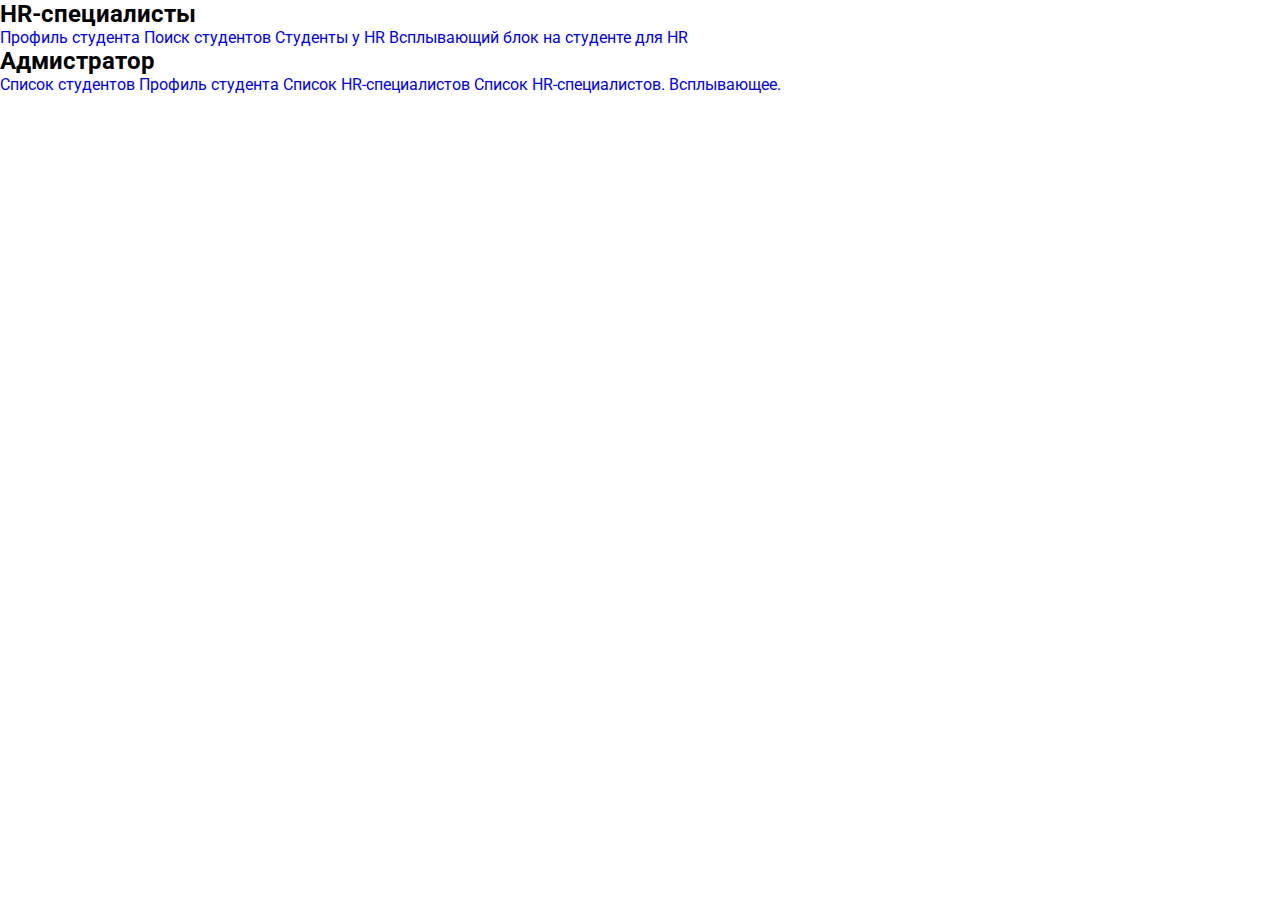
<file: hse/SuHaRi-master/index.html>
<!DOCTYPE html>
<html lang="en">
<head>
    <meta charset="UTF-8">
    <meta name="viewport" content="width=device-width, initial-scale=1.0">
    <title>Document</title>
    <link rel="stylesheet" href="./css/index.css">
</head>
<body>
<div class="index">
    <h2>HR-специалисты</h2>
    <a href="http://goiteens.club/hse/profile.php" target="_blank">Профиль студента</a>
    <a href="./pages/recruiter/students-search/index.html" target="_blank">Поиск студентов</a>
    <a href="./pages/recruiter/students-list/index.html" target="_blank">Студенты у HR</a>
    <a href="./modals/student-info-modal.html" target="_blank">Всплывающий блок на студенте для HR</a>

    <h2>Адмистратор</h2>
    <a href="./pages/admin/students-list/index.html" target="_blank">Список студентов</a>
    <a href="./pages/admin/student-profile/index.html" target="_blank">Профиль студента</a>
    <a href="./pages/admin/recruiter-list/index.html" target="_blank">Список HR-специалистов</a>
    <a href="./modals/rectuiter-info-modal.html" target="_blank">Список HR-специалистов. Всплывающее.</a>
</div>
</body>
</html>
</file>
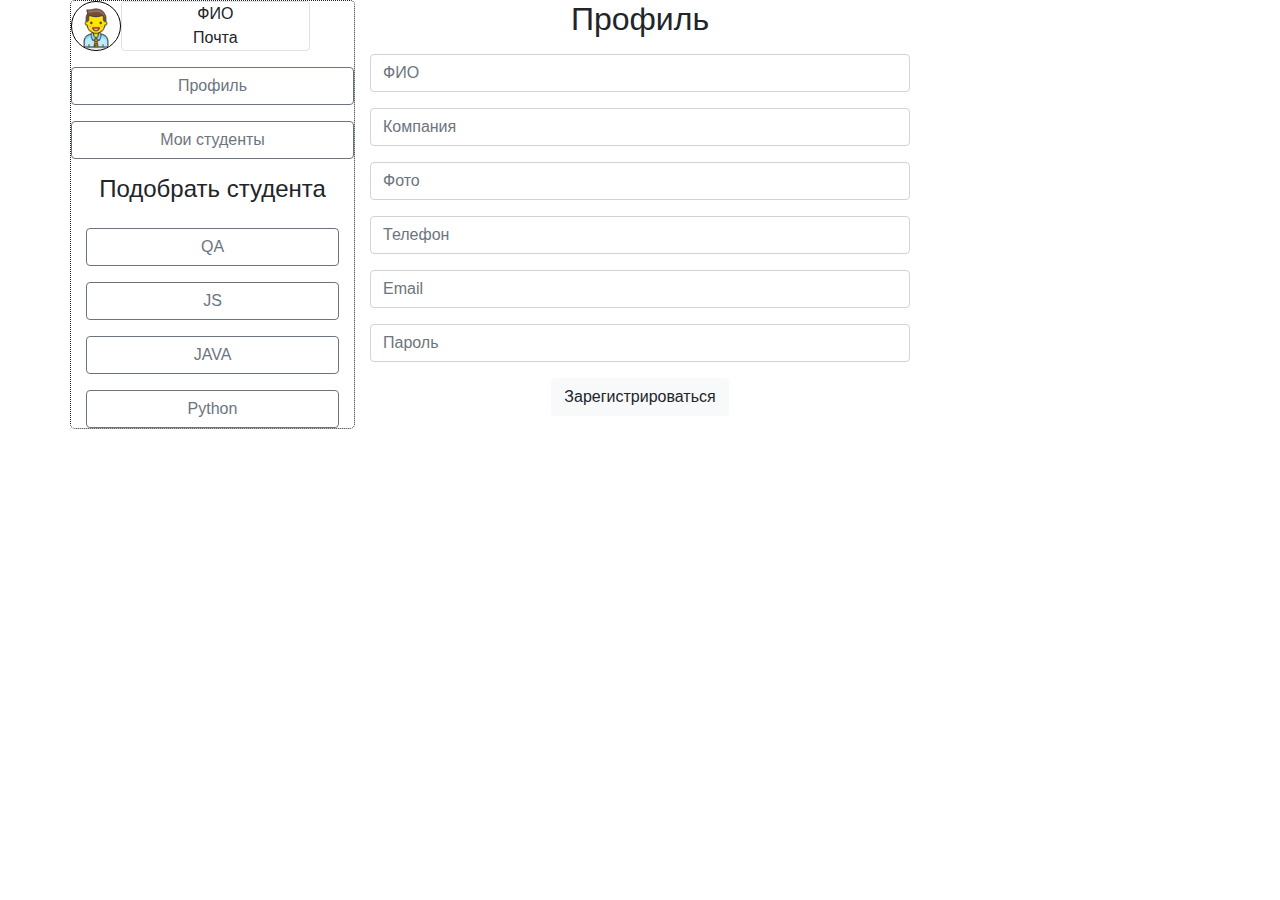
<file: hse/tmp/index.html>
<!DOCTYPE html>
<html lang="en">
<head>
    <meta charset="UTF-8">
    <meta name="viewport" content="width=device-width, initial-scale=1.0">
    <title>Document</title>
    <link rel="stylesheet" href="https://maxcdn.bootstrapcdn.com/bootstrap/4.0.0/css/bootstrap.min.css" integrity="sha384-Gn5384xqQ1aoWXA+058RXPxPg6fy4IWvTNh0E263XmFcJlSAwiGgFAW/dAiS6JXm" crossorigin="anonymous">
    <link rel="stylesheet" href="style.css">
</head>
<body>
    <div class="wrapper container">
        <div class="row">
        <aside class = "col-xl-3">
            <div class="row align-middle">
                <img src="./img/face.png" alt="" srcset="" class="face rounded-circle">
                <div class="name border rounded col-xl-8 mr-xl-3 flex-column text-center"><div>ФИО</div><div>Почта</div></div>
            </div>
            <div class="row">
            <div class="col-xl-12 btn btn-outline-secondary text-center mt-xl-3">Профиль</div>
        </div>
        <div class="row">
            <div class="col-xl-12 btn btn-outline-secondary text-center mt-xl-3">Мои студенты</div>
            </div>
            <h4 class = "text-center mt-xl-3">Подобрать студента</h4>
            <button id="btn1" class="col-xl-12 btn btn-outline-secondary text-center mt-xl-3">QA</button>
            <button id="btn2" class="col-xl-12 btn btn-outline-secondary text-center mt-xl-3">JS</button>
            <button id="btn3" class="col-xl-12 btn btn-outline-secondary text-center mt-xl-3">JAVA</button>
            <button id="btn4" class="col-xl-12 btn btn-outline-secondary text-center mt-xl-3">Python</button>
        </aside>

        <main class = "col-xl-6">
            <h2 class = "text-center">Профиль</h2>
            <input type="text" id="inpt1" placeholder="ФИО" class ="form-control input-group mt-xl-3">
            <input type="text" id="inpt2" placeholder="Компания" class ="form-control input-group mt-xl-3">
            <input type="text" id="inpt3" placeholder="Фото" class ="form-control input-group mt-xl-3">
            <input type="text" id="inpt4" placeholder="Телефон" class ="form-control input-group mt-xl-3">
            <input type="email" id="inpt5" placeholder="Email" class ="form-control input-group mt-xl-3">
            <input type="password" id="inpt6" placeholder="Пароль" class ="form-control input-group mt-xl-3">
            <div class="text-center">
                <button class = "btn btn-light mt-xl-3">Зарегистрироваться</button>
            </div>
        </main>
    </div>
    </div>



    <script src="https://code.jquery.com/jquery-3.2.1.slim.min.js" integrity="sha384-KJ3o2DKtIkvYIK3UENzmM7KCkRr/rE9/Qpg6aAZGJwFDMVNA/GpGFF93hXpG5KkN" crossorigin="anonymous"></script>
<script src="https://cdnjs.cloudflare.com/ajax/libs/popper.js/1.12.9/umd/popper.min.js" integrity="sha384-ApNbgh9B+Y1QKtv3Rn7W3mgPxhU9K/ScQsAP7hUibX39j7fakFPskvXusvfa0b4Q" crossorigin="anonymous"></script>
<script src="https://maxcdn.bootstrapcdn.com/bootstrap/4.0.0/js/bootstrap.min.js" integrity="sha384-JZR6Spejh4U02d8jOt6vLEHfe/JQGiRRSQQxSfFWpi1MquVdAyjUar5+76PVCmYl" crossorigin="anonymous"></script>
</body>
</html>
</file>
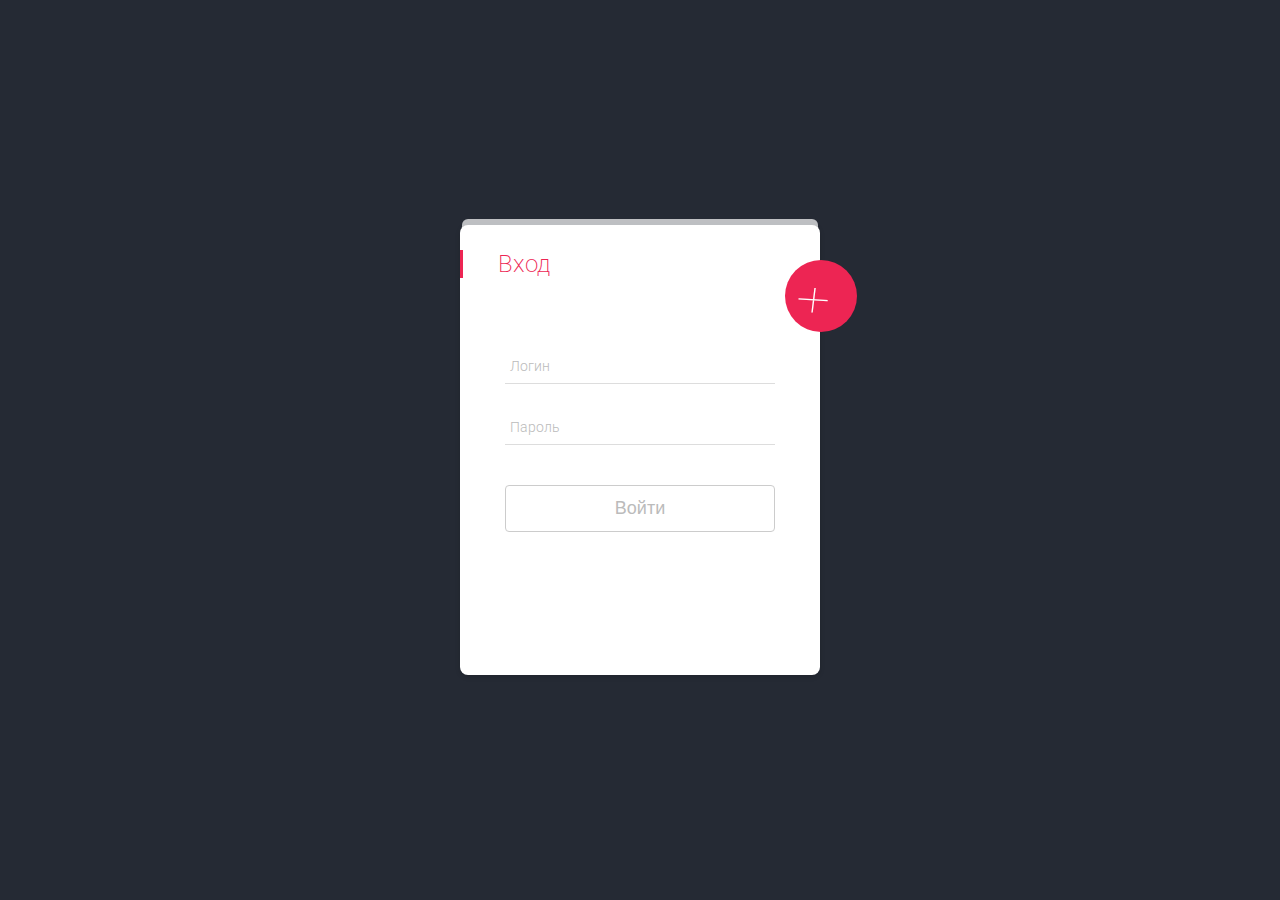
<file: hse/SuHaRi-master/pages/auth/index.html>
<!doctype html>
<html lang="en">
<head>
    <meta charset="UTF-8">
    <meta name="viewport"
          content="width=device-width, user-scalable=no, initial-scale=1.0, maximum-scale=1.0, minimum-scale=1.0">
    <meta http-equiv="X-UA-Compatible" content="ie=edge">
    <link href="https://fonts.googleapis.com/css2?family=Roboto:wght@400;700&display=swap" rel="stylesheet">
    <link rel="stylesheet" href="../../css/index.css">
    <title>Document</title>
</head>
<body class="auth-body">

<div class="panel">
    <h2>Вход</h2>
    <div class="formset">
        <div class="form-group">
            <label class="form-label">Логин</label>
            <input class="form-control" type="text"/>
        </div>
        <div class="form-group">
            <label class="form-label">Пароль</label>
            <input class="form-control" type="password"/>
        </div>
        <button class="btn">Войти</button>
    </div>
    <form class="register-form"><i class="close">×</i>
        <h2>Регистрация</h2>
        <div class="formset">
            <div class="form-group">
                <label class="form-label">Логин</label>
                <input class="form-control" type="text"/>
            </div>
            <div class="form-group">
                <label class="form-label">E-мейл</label>
                <input class="form-control" type="text"/>
            </div>
            <div class="form-group">
                <label class="form-label">Пароль</label>
                <input class="form-control" type="password"/>
            </div>
            <div class="form-group">
                <label class="form-label">Повторить пароль</label>
                <input class="form-control" type="password"/>
            </div>
            <button class="btn">Войти в систему</button>
        </div>
    </form>
</div>
<script src="https://cdnjs.cloudflare.com/ajax/libs/jquery/2.1.3/jquery.min.js"></script>
<script src="./index.js"></script>
</body>
</html>
</file>
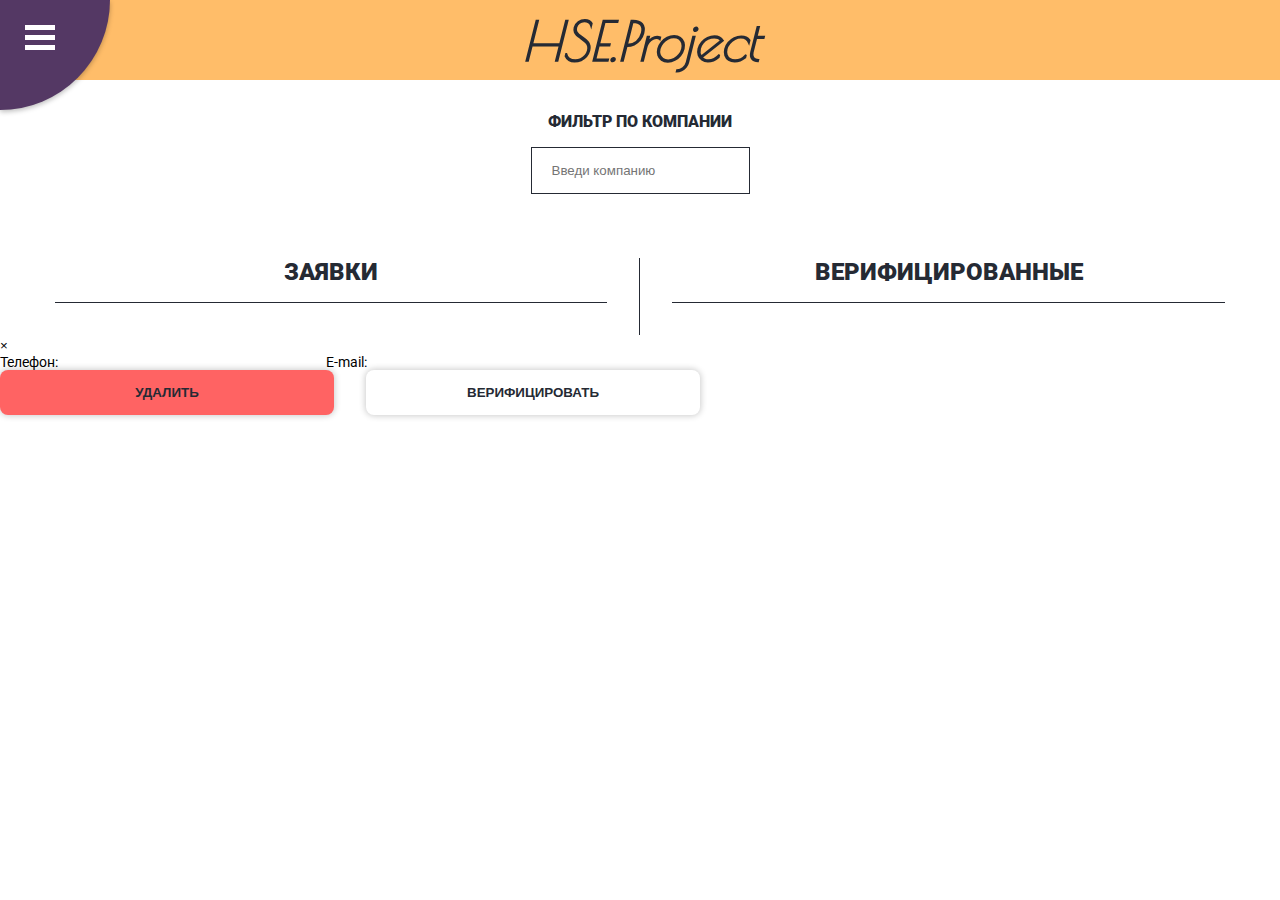
<file: hse/SuHaRi-master/pages/admin/recruiter-list/index.html>
<!DOCTYPE html>
<html lang="en">

<head>
    <meta charset="UTF-8">
    <meta name="viewport" content="width=device-width, initial-scale=1.0">
    <title>Document</title>
    <link href="https://fonts.googleapis.com/css2?family=Roboto:wght@400;700&display=swap" rel="stylesheet">
    <link rel="stylesheet" href="https://stackpath.bootstrapcdn.com/bootstrap/4.5.0/css/bootstrap.min.css" integrity="sha384-9aIt2nRpC12Uk9gS9baDl411NQApFmC26EwAOH8WgZl5MYYxFfc+NcPb1dKGj7Sk" crossorigin="anonymous">
    <link rel="stylesheet" href="../../../css/index.css">
</head>

<body>
<header class="header">
    <h2 class="header__logo">HSE.Project</h2>
</header>
<input type="checkbox" id="menu-toggle"/>
<label id="trigger" for="menu-toggle"></label>
<label id="burger" for="menu-toggle"></label>
<ul id="menu">
    <li><a href="../recruiter-list/index.html">Все рекрутеры</a></li>
    <li><a href="../students-list/index.html">Список студентов</a></li>
    <li><a href="#">Баланс</a></li>
</ul>
<div class="container">
    <div class="row">
        <main class="col-xl-12">

            <div class="row search-panel">
                <label class="search-label">
                    <span class="title">Фильтр по компании</span>
                    <input type="text" placeholder="Введи компанию" class="search-form">
                </label>

            </div>

            <div class="row hrs">
                <div class="asideRequest hrs-column">
                    <h2 class="hrs-column-title title">Заявки</h2>
                    <div class="hrs-wrapper"></div>
                </div>
                <div class="asideVerify hrs-column">
                    <h2 class="hrs-column-title title">Верифицированные</h2>
                    <div class="hrs-wrapper"></div>
                </div>
            </div>

        </main>

    </div>
</div>
<div class="modal fade" id="hrModal" tabindex="-1" role="dialog" aria-labelledby="exampleModalLabel" aria-hidden="true">
    <div class="modal-dialog" role="document">
        <div class="modal-content">
            <div class="modal-header">
                <h5 class="modal-title"></h5>
                <button type="button" class="close" data-dismiss="modal" aria-label="Close">
                    <span aria-hidden="true">&times;</span>
                </button>
            </div>
            <div class="modal-body">
                <div class="student-info">
                    <div class="student-info-data-wrapper phone">
                        <span class="student-info-data">Телефон:</span>
                        <span class="student-info-value"></span>
                    </div>
                    <div class="student-info-data-wrapper email">
                        <span class="student-info-data">E-mail:</span>
                        <span class="student-info-value"></span>
                    </div>
                </div>
            </div>
            <div class="modal-footer">
                <button type="button" class="button button--remove" data-status="0">Удалить</button>
                <button type="button" class="button button--verficate" data-status="1">Верифицировать</button>
            </div>
        </div>
    </div>
</div>
<script src="https://code.jquery.com/jquery-3.5.1.slim.min.js" integrity="sha384-DfXdz2htPH0lsSSs5nCTpuj/zy4C+OGpamoFVy38MVBnE+IbbVYUew+OrCXaRkfj" crossorigin="anonymous"></script>
<script src="https://cdn.jsdelivr.net/npm/popper.js@1.16.0/dist/umd/popper.min.js" integrity="sha384-Q6E9RHvbIyZFJoft+2mJbHaEWldlvI9IOYy5n3zV9zzTtmI3UksdQRVvoxMfooAo" crossorigin="anonymous"></script>
<script src="https://stackpath.bootstrapcdn.com/bootstrap/4.5.0/js/bootstrap.min.js" integrity="sha384-OgVRvuATP1z7JjHLkuOU7Xw704+h835Lr+6QL9UvYjZE3Ipu6Tp75j7Bh/kR0JKI" crossorigin="anonymous"></script>
<script src="./index.js"></script>
</body>

</html>
</file>
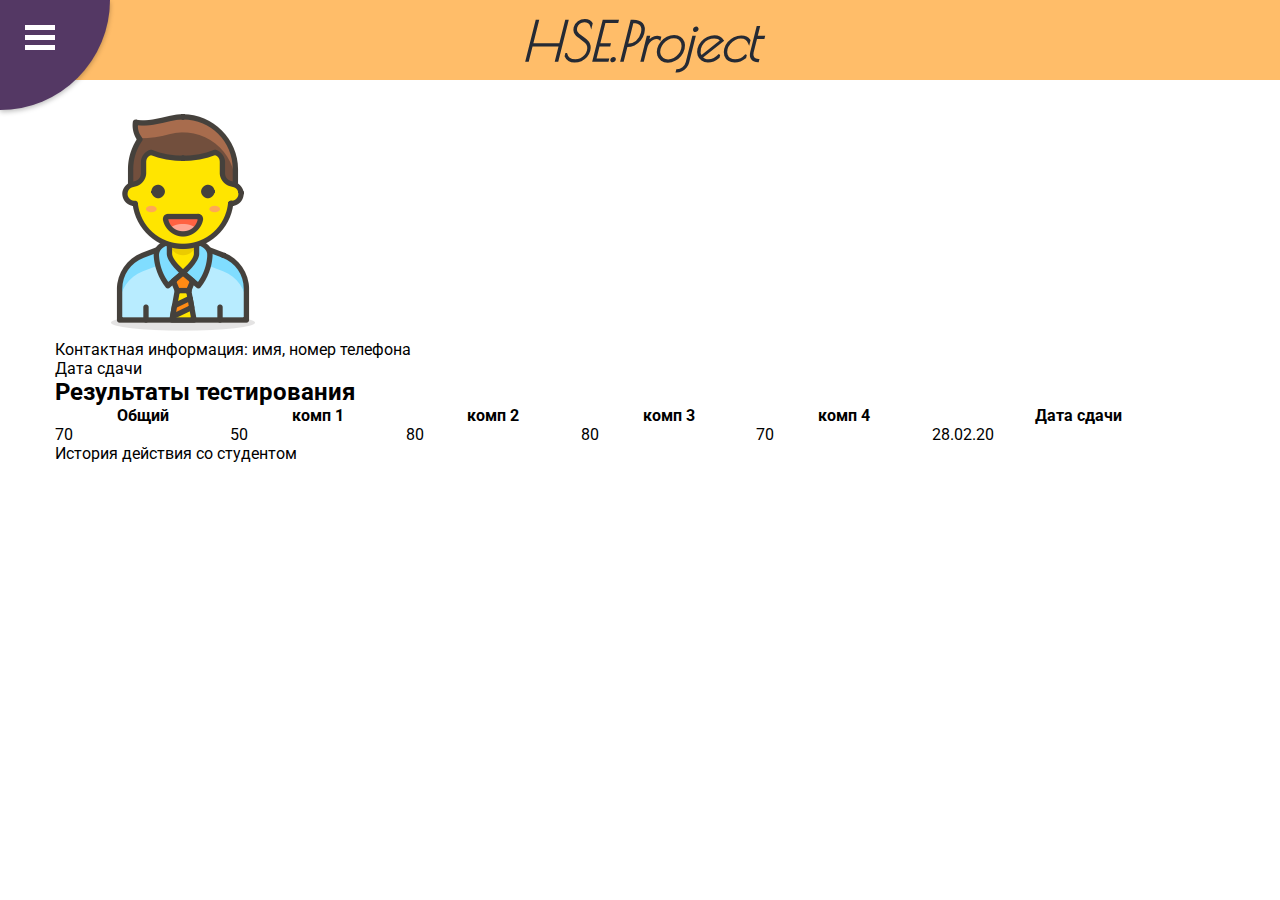
<file: hse/SuHaRi-master/pages/admin/student-profile/index.html>
<!DOCTYPE html>
<html lang="en">

<head>
    <meta charset="UTF-8">
    <meta name="viewport" content="width=device-width, initial-scale=1.0">
    <title>Document</title>
    <link href="https://fonts.googleapis.com/css2?family=Roboto:wght@400;700&display=swap" rel="stylesheet">

    <link rel="stylesheet" href="https://stackpath.bootstrapcdn.com/bootstrap/4.5.0/css/bootstrap.min.css" integrity="sha384-9aIt2nRpC12Uk9gS9baDl411NQApFmC26EwAOH8WgZl5MYYxFfc+NcPb1dKGj7Sk" crossorigin="anonymous">
    <link rel="stylesheet" href="../../../css/index.css">
</head>

<body>
<header class="header">
    <h2 class="header__logo">HSE.Project</h2>
</header>
<input type="checkbox" id="menu-toggle"/>
<label id="trigger" for="menu-toggle"></label>
<label id="burger" for="menu-toggle"></label>
<ul id="menu">
    <li><a href="../recruiter-list/index.html">Все рекрутеры</a></li>
    <li><a href="../students-list/index.html">Список студентов</a></li>
    <li><a href="#">Баланс</a></li>
</ul>

<div class="container">
    <div class="row">
        <main class="col-xl-12">
            <div class="row">
                <div class="col-6 text-center"><img src="../../../img/man.png" alt="" class="photo rounded-circle border w-50"></div>
                <div class = "col-6">
                    <div class="col-12 border rounded mt-3">Контактная информация: имя, номер телефона</div>
                    <div class="col-12  border rounded mt-5">Дата сдачи</div>
                </div>
            </div>
            <div class="row mt-3">
                <div class="col-1"></div>
                <div class="col-10 d-flex justify-content-center statistics  border rounded">
                    <h2>Результаты тестирования</h2>

                </div>
                <div class="col-1"></div>
            </div>
            <div class = "row mt-3">
                <table class = "table table-bordered table-hover rounded text-center">
                    <tr>
                        <th>Общий</th>
                        <th>комп 1</th>
                        <th>комп 2</th>
                        <th>комп 3</th>
                        <th>комп 4</th>
                        <th>Дата сдачи</th>
                    </tr>
                    <tr>
                        <td>70</td>
                        <td>50</td>
                        <td>80</td>
                        <td>80</td>
                        <td>70</td>
                        <td>28.02.20</td>
                    </tr>
                </table> </div>
            <div class="row">
                <div class="col-1"></div>
                <div class="col-10 border rounded text-center">
                    История действия со студентом

                </div>
                <div class="col-1"></div>
            </div>
        </main>
    </div>
</div>
<script src="https://code.jquery.com/jquery-3.5.1.slim.min.js" integrity="sha384-DfXdz2htPH0lsSSs5nCTpuj/zy4C+OGpamoFVy38MVBnE+IbbVYUew+OrCXaRkfj" crossorigin="anonymous"></script>
<script src="https://cdn.jsdelivr.net/npm/popper.js@1.16.0/dist/umd/popper.min.js" integrity="sha384-Q6E9RHvbIyZFJoft+2mJbHaEWldlvI9IOYy5n3zV9zzTtmI3UksdQRVvoxMfooAo" crossorigin="anonymous"></script>
<script src="https://stackpath.bootstrapcdn.com/bootstrap/4.5.0/js/bootstrap.min.js" integrity="sha384-OgVRvuATP1z7JjHLkuOU7Xw704+h835Lr+6QL9UvYjZE3Ipu6Tp75j7Bh/kR0JKI" crossorigin="anonymous"></script>
</body>

</html>
</file>
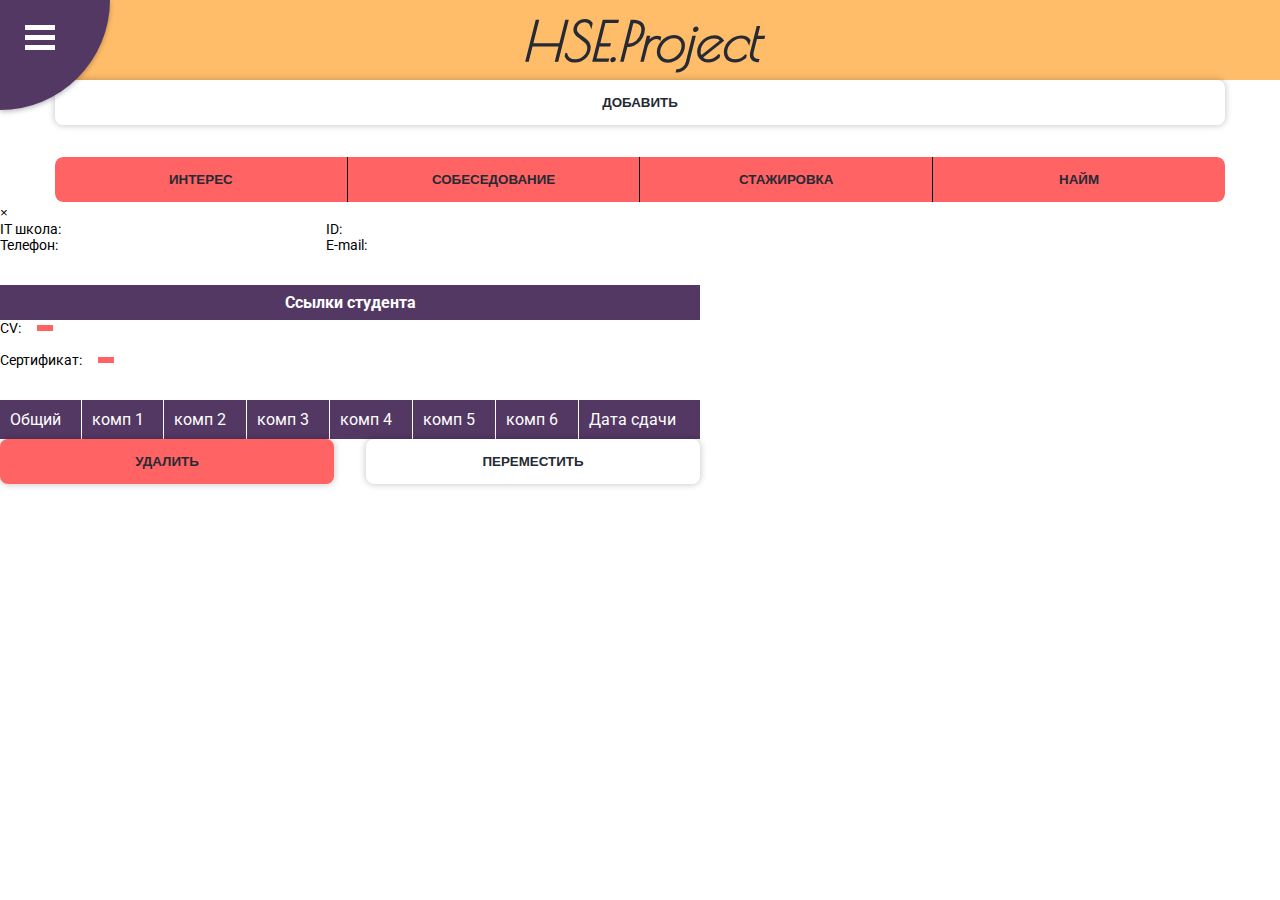
<file: hse/SuHaRi-master/pages/admin/students-list/index.html>
<!DOCTYPE html>
<html lang="en">

<head>
    <meta charset="UTF-8">
    <meta name="viewport" content="width=device-width, initial-scale=1.0">
    <title>Document</title>
    <link href="https://fonts.googleapis.com/css2?family=Roboto:wght@400;700&display=swap" rel="stylesheet">
    <link rel="stylesheet" href="https://stackpath.bootstrapcdn.com/bootstrap/4.5.0/css/bootstrap.min.css" integrity="sha384-9aIt2nRpC12Uk9gS9baDl411NQApFmC26EwAOH8WgZl5MYYxFfc+NcPb1dKGj7Sk" crossorigin="anonymous">
    <link rel="stylesheet" href="../../../css/index.css">
</head>

<body>
<header class="header">
    <h2 class="header__logo">HSE.Project</h2>
</header>
<input type="checkbox" id="menu-toggle"/>
<label id="trigger" for="menu-toggle"></label>
<label id="burger" for="menu-toggle"></label>
<ul id="menu">
    <li><a href="../recruiter-list/index.html">Все рекрутеры</a></li>
    <li><a href="../students-list/index.html">Список студентов</a></li>
    <li><a href="#">Баланс</a></li>
</ul>

<div class="container">
    <div class="row">
        <main class="col-xl-12">
            <div class="row">
                <div class="col-10"></div>
                <button class = "button button--add-student col-2 ">Добавить</button>
            </div>

            <div class="row">
                    <div class="col-12 d-flex justify-content-center tabs">
                        <button class="button tab tab--interest">Интерес</button>
                        <button class="button tab tab--interview">Собеседование</button>
                        <button class="button tab tab--trial-period">Стажировка</button>
                        <button class="button tab tab--hire ">Найм</button>
                </div>
            </div>

            <div class="row mt-3 students">
            </div>
        </main>
    </div>
</div>
<div class="modal fade" id="studentModal" tabindex="-1" role="dialog" aria-labelledby="exampleModalLabel" aria-hidden="true">
    <div class="modal-dialog" role="document">
        <div class="modal-content">
            <div class="modal-header">
                <h5 class="modal-title"></h5>
                <button type="button" class="close" data-dismiss="modal" aria-label="Close">
                    <span aria-hidden="true">&times;</span>
                </button>
            </div>
            <div class="modal-body">
                <div class="student-info">
                    <div class="student-info-data-wrapper it-school">
                        <span class="student-info-data">IT школа:</span>
                        <span class="student-info-value"></span>
                    </div>
                    <div class="student-info-data-wrapper id">
                        <span class="student-info-data">ID:</span>
                        <span class="student-info-value"></span>
                    </div>
                    <div class="student-info-data-wrapper phone">
                        <span class="student-info-data">Телефон:</span>
                        <span class="student-info-value"></span>
                    </div>
                    <div class="student-info-data-wrapper email">
                        <span class="student-info-data">E-mail:</span>
                        <span class="student-info-value"></span>
                    </div>
                    <div class="links">
                        <h4 class="links-title">Ссылки студента</h4>
                        <div class="student-info-data-wrapper email">
                            <span class="student-info-data">CV:</span>
                            <a class="link cv"></a>
                        </div>
                        <div class="student-info-data-wrapper email">
                            <span class="student-info-data">Сертификат:</span>
                            <a class="link sertificate"></a>
                        </div>
                    </div>
                </div>
                <table class="table">
                    <thead class="table-head">
                    <tr class="table-row">
                        <td class="table-data">Общий</td>
                        <td class="table-data">комп 1</td>
                        <td class="table-data">комп 2</td>
                        <td class="table-data">комп 3</td>
                        <td class="table-data">комп 4</td>
                        <td class="table-data">комп 5</td>
                        <td class="table-data">комп 6</td>
                        <td class="table-data">Дата сдачи</td>
                    </tr>
                    </thead>
                    <tbody class="table-body">
                    </tbody>
                </table>
            </div>
            <div class="modal-footer">
                <button type="button" class="button button--remove" data-dismiss="modal">Удалить</button>
                <button type="button" class="button button--replace" data-dismiss="modal">Переместить</button>
            </div>
        </div>
    </div>
</div>

<script src="https://code.jquery.com/jquery-3.5.1.slim.min.js" integrity="sha384-DfXdz2htPH0lsSSs5nCTpuj/zy4C+OGpamoFVy38MVBnE+IbbVYUew+OrCXaRkfj" crossorigin="anonymous"></script>
<script src="https://cdn.jsdelivr.net/npm/popper.js@1.16.0/dist/umd/popper.min.js" integrity="sha384-Q6E9RHvbIyZFJoft+2mJbHaEWldlvI9IOYy5n3zV9zzTtmI3UksdQRVvoxMfooAo" crossorigin="anonymous"></script>
<script src="https://stackpath.bootstrapcdn.com/bootstrap/4.5.0/js/bootstrap.min.js" integrity="sha384-OgVRvuATP1z7JjHLkuOU7Xw704+h835Lr+6QL9UvYjZE3Ipu6Tp75j7Bh/kR0JKI" crossorigin="anonymous"></script>
<script src="./index.js"></script>
</body>

</html>
</file>
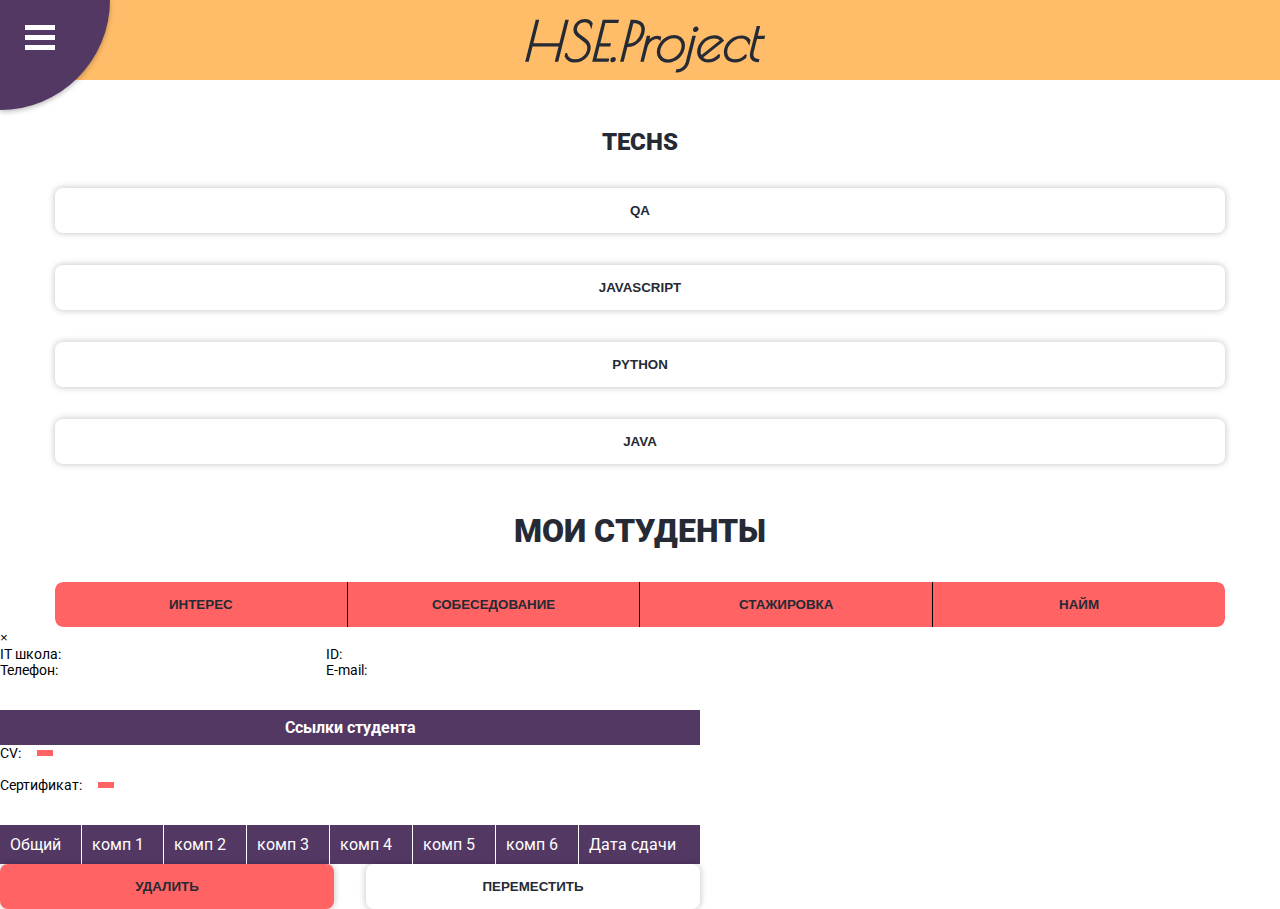
<file: hse/SuHaRi-master/pages/recruiter/students-list/index.html>
<!DOCTYPE html>
<html lang="en">

<head>
    <meta charset="UTF-8">
    <meta name="viewport" content="width=device-width, initial-scale=1.0">
    <title>Document</title>
    <link href="https://fonts.googleapis.com/css2?family=Roboto:wght@400;700&display=swap" rel="stylesheet">
    <link rel="stylesheet" href="https://stackpath.bootstrapcdn.com/bootstrap/4.5.0/css/bootstrap.min.css" integrity="sha384-9aIt2nRpC12Uk9gS9baDl411NQApFmC26EwAOH8WgZl5MYYxFfc+NcPb1dKGj7Sk" crossorigin="anonymous">
    <link rel="stylesheet" href="../../../css/index.css">
</head>

<body>
<header class="header">
    <h2 class="header__logo">HSE.Project</h2>
</header>
<input type="checkbox" id="menu-toggle"/>
<label id="trigger" for="menu-toggle"></label>
<label id="burger" for="menu-toggle"></label>
<ul id="menu">
    <li><a href="../students-list/index.html">Мои студенты</a></li>
    <li><a href="../students-search/index.html">Результаты студентов</a></li>
</ul>
<div class="container">
    <div class="row">
        <aside class="col-xl-2 aside">
            <h2 class="title">Techs</h2>
            <ul class="aside-list">
                <li class="aside-list-item">
                    <button class="button button--qa">QA</button>
                </li>
                <li class="aside-list-item">
                    <button class="button button--js">JavaScript</button>
                </li>
                <li class="aside-list-item">
                    <button class="button button--python">Python</button>
                </li>
                <li class="aside-list-item">
                    <button class="button button--java">Java</button>
                </li>
            </ul>
        </aside>
        <div class="col-1"></div>
        <main class="col-xl-9 main">
<!--            <div class=" d-flex justify-content-between statistics">-->
<!--                <div class="border col-2 text-center text-monospace">Статистика</div>-->
<!--                <div class="border col-2 text-center text-monospace">Осталось: <br> 7</div>-->
<!--                <div class="border col-2 text-center text-monospace">Стажировка:<br>  0</div>-->
<!--                <div class="border col-2 text-center text-monospace">Нанято: <br> 0</div>-->
<!--                <div class="border col-2 text-center text-monospace">Баланс: <br> 300 грн.</div>-->
<!--            </div>-->
            <h1 class="title">Мои студенты</h1>
            <div class="row">
                <div class="col-12 d-flex justify-content-center tabs">
                    <button class="button tab tab--interest">Интерес</button>
                    <button class="button tab tab--interview">Собеседование</button>
                    <button class="button tab tab--trial-period">Стажировка</button>
                    <button class="button tab tab--hire ">Найм</button>
                </div>
            </div>

            <div class="row students">
            </div>
            <div class="row">

            </div>
        </main>
    </div>
</div>
<!-- Modal -->
<div class="modal fade" id="studentModal" tabindex="-1" role="dialog" aria-labelledby="exampleModalLabel" aria-hidden="true">
    <div class="modal-dialog" role="document">
        <div class="modal-content">
            <div class="modal-header">
                <h5 class="modal-title"></h5>
                <button type="button" class="close" data-dismiss="modal" aria-label="Close">
                    <span aria-hidden="true">&times;</span>
                </button>
            </div>
            <div class="modal-body">
                        <div class="student-info">
                            <div class="student-info-data-wrapper it-school">
                                <span class="student-info-data">IT школа:</span>
                                <span class="student-info-value"></span>
                            </div>
                            <div class="student-info-data-wrapper id">
                                <span class="student-info-data">ID:</span>
                                <span class="student-info-value"></span>
                            </div>
                            <div class="student-info-data-wrapper phone">
                                <span class="student-info-data">Телефон:</span>
                                <span class="student-info-value"></span>
                            </div>
                            <div class="student-info-data-wrapper email">
                                <span class="student-info-data">E-mail:</span>
                                <span class="student-info-value"></span>
                            </div>
                            <div class="links">
                                <h4 class="links-title">Ссылки студента</h4>
                                <div class="student-info-data-wrapper email">
                                    <span class="student-info-data">CV:</span>
                                    <a class="link cv"></a>
                                </div>
                                <div class="student-info-data-wrapper email">
                                    <span class="student-info-data">Сертификат:</span>
                                    <a class="link sertificate"></a>
                                </div>
                            </div>
                        </div>
                            <table class="table">
                                <thead class="table-head">
                                    <tr class="table-row">
                                        <td class="table-data">Общий</td>
                                        <td class="table-data">комп 1</td>
                                        <td class="table-data">комп 2</td>
                                        <td class="table-data">комп 3</td>
                                        <td class="table-data">комп 4</td>
                                        <td class="table-data">комп 5</td>
                                        <td class="table-data">комп 6</td>
                                        <td class="table-data">Дата сдачи</td>
                                    </tr>
                                </thead>
                                <tbody class="table-body">
                                </tbody>
                            </table>
            </div>
            <div class="modal-footer">
                <button type="button" class="button button--remove" data-dismiss="modal">Удалить</button>
                <button type="button" class="button button--replace" data-dismiss="modal">Переместить</button>
            </div>
        </div>
    </div>
</div>
<script src="https://code.jquery.com/jquery-3.5.1.slim.min.js" integrity="sha384-DfXdz2htPH0lsSSs5nCTpuj/zy4C+OGpamoFVy38MVBnE+IbbVYUew+OrCXaRkfj" crossorigin="anonymous"></script>
<script src="https://cdn.jsdelivr.net/npm/popper.js@1.16.0/dist/umd/popper.min.js" integrity="sha384-Q6E9RHvbIyZFJoft+2mJbHaEWldlvI9IOYy5n3zV9zzTtmI3UksdQRVvoxMfooAo" crossorigin="anonymous"></script>
<script src="https://stackpath.bootstrapcdn.com/bootstrap/4.5.0/js/bootstrap.min.js" integrity="sha384-OgVRvuATP1z7JjHLkuOU7Xw704+h835Lr+6QL9UvYjZE3Ipu6Tp75j7Bh/kR0JKI" crossorigin="anonymous"></script>
<script src="../../../scripts/index.js"></script>
<script src="index.js"></script>
</body>

</html>
</file>
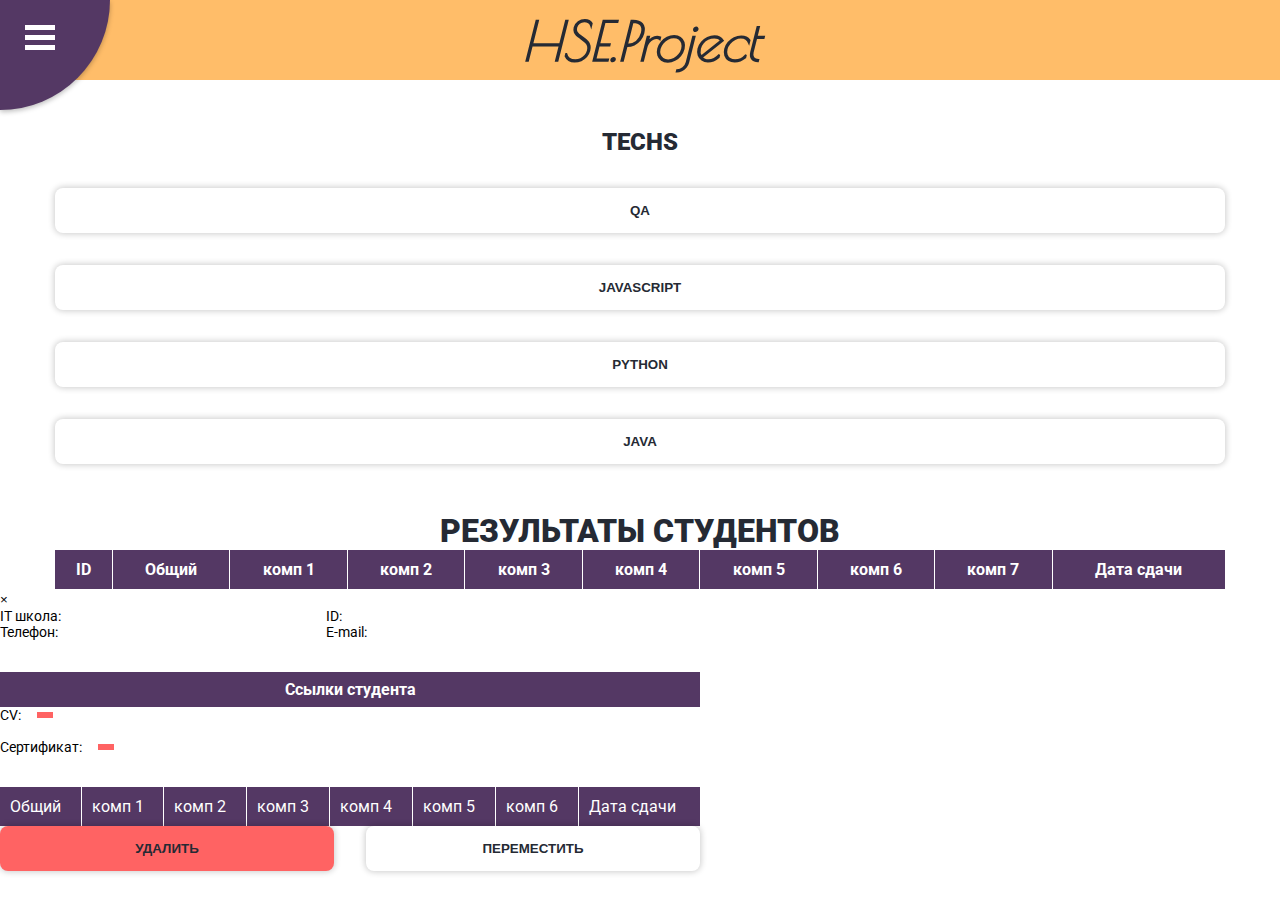
<file: hse/SuHaRi-master/pages/recruiter/students-search/index.html>
<!DOCTYPE html>
<html lang="en">

<head>
    <meta charset="UTF-8">
    <meta name="viewport" content="width=device-width, initial-scale=1.0">
    <title>Document</title>
    <link href="https://fonts.googleapis.com/css2?family=Roboto:wght@400;700&display=swap" rel="stylesheet">
    <link rel="stylesheet" href="https://stackpath.bootstrapcdn.com/bootstrap/4.5.0/css/bootstrap.min.css" integrity="sha384-9aIt2nRpC12Uk9gS9baDl411NQApFmC26EwAOH8WgZl5MYYxFfc+NcPb1dKGj7Sk" crossorigin="anonymous">
    <link rel="stylesheet" href="../../../css/index.css">
</head>

<body>
<header class="header">
    <h2 class="header__logo">HSE.Project</h2>
</header>
<input type="checkbox" id="menu-toggle"/>
<label id="trigger" for="menu-toggle"></label>
<label id="burger" for="menu-toggle"></label>
<ul id="menu">
    <li><a href="../students-list/index.html">Мои студенты</a></li>
    <li><a href="../students-search/index.html">Таблица со студентами</a></li>
</ul>
<div class="container">
    <div class="row">
        <aside class="col-xl-2 aside">
            <h2 class="title">Techs</h2>
            <ul class="aside-list">
                <li class="aside-list-item">
                    <button class="button button--qa">QA</button>
                </li>
                <li class="aside-list-item">
                    <button class="button button--js">JavaScript</button>
                </li>
                <li class="aside-list-item">
                    <button class="button button--python">Python</button>
                </li>
                <li class="aside-list-item">
                    <button class="button button--java">Java</button>
                </li>
            </ul>
        </aside>
        <div class="col-1"></div>
        <main class="col-xl-9 main">
            <h1 class="title">Результаты студентов</h1>
            <table class="table">
                <thead class="table-head">
                <tr class="table-row">
                    <th class="table-data">ID</th>
                    <th class="table-data">Общий</th>
                    <th class="table-data">комп 1</th>
                    <th class="table-data">комп 2</th>
                    <th class="table-data">комп 3</th>
                    <th class="table-data">комп 4</th>
                    <th class="table-data">комп 5</th>
                    <th class="table-data">комп 6</th>
                    <th class="table-data">комп 7</th>
                    <th class="table-data">Дата сдачи</th>
                </tr>
                </thead>
                <tbody class="table-body"></tbody>
            </table>
        </main>
    </div>
</div>
<!-- Modal -->
<div class="modal fade" id="studentModal" tabindex="-1" role="dialog" aria-labelledby="exampleModalLabel" aria-hidden="true">
    <div class="modal-dialog" role="document">
        <div class="modal-content">
            <div class="modal-header">
                <h5 class="modal-title"></h5>
                <button type="button" class="close" data-dismiss="modal" aria-label="Close">
                    <span aria-hidden="true">&times;</span>
                </button>
            </div>
            <div class="modal-body">
                <div class="student-info">
                    <div class="student-info-data-wrapper it-school">
                        <span class="student-info-data">IT школа:</span>
                        <span class="student-info-value"></span>
                    </div>
                    <div class="student-info-data-wrapper id">
                        <span class="student-info-data">ID:</span>
                        <span class="student-info-value"></span>
                    </div>
                    <div class="student-info-data-wrapper phone">
                        <span class="student-info-data">Телефон:</span>
                        <span class="student-info-value"></span>
                    </div>
                    <div class="student-info-data-wrapper email">
                        <span class="student-info-data">E-mail:</span>
                        <span class="student-info-value"></span>
                    </div>
                    <div class="links">
                        <h4 class="links-title">Ссылки студента</h4>
                        <div class="student-info-data-wrapper email">
                            <span class="student-info-data">CV:</span>
                            <a class="link cv"></a>
                        </div>
                        <div class="student-info-data-wrapper email">
                            <span class="student-info-data">Сертификат:</span>
                            <a class="link sertificate"></a>
                        </div>
                    </div>
                </div>
                <table class="table">
                    <thead class="table-head">
                    <tr class="table-row">
                        <td class="table-data">Общий</td>
                        <td class="table-data">комп 1</td>
                        <td class="table-data">комп 2</td>
                        <td class="table-data">комп 3</td>
                        <td class="table-data">комп 4</td>
                        <td class="table-data">комп 5</td>
                        <td class="table-data">комп 6</td>
                        <td class="table-data">Дата сдачи</td>
                    </tr>
                    </thead>
                    <tbody class="table-body">
                    </tbody>
                </table>
            </div>
            <div class="modal-footer">
                <button type="button" class="button button--remove" data-dismiss="modal">Удалить</button>
                <button type="button" class="button button--replace" data-dismiss="modal">Переместить</button>
            </div>
        </div>
    </div>
</div>
<script src="https://code.jquery.com/jquery-3.5.1.slim.min.js" integrity="sha384-DfXdz2htPH0lsSSs5nCTpuj/zy4C+OGpamoFVy38MVBnE+IbbVYUew+OrCXaRkfj" crossorigin="anonymous"></script>
<script src="https://cdn.jsdelivr.net/npm/popper.js@1.16.0/dist/umd/popper.min.js" integrity="sha384-Q6E9RHvbIyZFJoft+2mJbHaEWldlvI9IOYy5n3zV9zzTtmI3UksdQRVvoxMfooAo" crossorigin="anonymous"></script>
<script src="https://stackpath.bootstrapcdn.com/bootstrap/4.5.0/js/bootstrap.min.js" integrity="sha384-OgVRvuATP1z7JjHLkuOU7Xw704+h835Lr+6QL9UvYjZE3Ipu6Tp75j7Bh/kR0JKI" crossorigin="anonymous"></script>
<script src="../../../scripts/index.js"></script>
<script src="index.js"></script>
</body>

</html>
</file>
<file: hse/SuHaRi-master/css/index.css>
@import url(https://fonts.googleapis.com/css?family=Vibur);
@import url('https://fonts.googleapis.com/css2?family=Roboto:wght@400;700;900&display=swap');
@import url('https://fonts.googleapis.com/css2?family=Poiret+One&display=swap');

:root {
    --green: #08d9d6;
    --black: #252a34;
    --red: #ff6363;
    --white: #fff;
    --blue: #202040;
    --violet: #543864;
    --grey: #eaeaea;
    --yellow: #ffbd69;
    --bg: var(--white);
    --text-color: var(--black);
    --transition: .3s ease;
    --box-shadow: 0 0 6px 1px rgba(0,0,0, .2);
    --border-radius: 8px;
}

*, *:after, *:before {
    margin: 0;
    padding: 0;
    box-sizing: border-box;
}

button,
input,
textarea {
    outline: none;
    border: none;
    background: none;
}

button:focus,
input:focus,
textarea:focus {
    outline: none;
}

ul {
    list-style: none;
}

a:link,
a:visited {
    text-decoration: none;
}



body {
    background-color: var(--bg);
    font-family: 'Roboto', sans-serif;
    overflow-x: hidden;
}

.search-panel {
    display: flex;
    justify-content: center;
}

.search-label {
    margin-top: 2rem;
    display: flex;
    flex-direction: column;
    align-items: center;
}

.search-label .search-form {
    border: 1px solid var(--black);
    padding: 15px 20px;
    margin-top: 1rem;
}

.search-label .search-form:hover {
    border: 1px solid var(--yellow);
}

.search-label .search-form:focus {
    border: 1px solid var(--red);
}

.header {
    display: flex;
    justify-content: center;
    align-items: center;
    padding: 20px;
    text-align: center;
    font-style: italic;
    font-weight: 700;
    font-family: 'Poiret One', cursive;
    height: 80px;
    background-color: var(--yellow);
    color: var(--black);
    font-size: 36px;
}

.table-body .table-row:hover {
    background-color: var(--red);
}

.main .table .id {
    background-color: var(--yellow);
    cursor: pointer;
    transition: var(--transition);
}

.main .table .id:hover {
    background-color: var(--black);
    color: var(--white);
}

.aside {
    display: flex;
    flex-direction: column;
    align-items: center;
    margin-top: 3rem;
}

.title {
    font-weight: 900;
    color: var(--black);
    text-transform: uppercase;
    text-align: center;
}

.aside-list {
    width: 100%;
    margin-top: 2rem;
}

.aside-list-item {
    width: 100%;
}

.aside-list-item:not(:last-child) {
    margin-bottom: 2rem;
}


.button {
    font-weight: bold;
    text-transform: uppercase;
    background-color: var(--white);
    color: var(--black);
    padding: 15px 20px;
    width: 100%;
    transition: var(--transition);
    position: relative;
    border-radius: var(--border-radius);
    box-shadow: var(--box-shadow);
    overflow: hidden;
    z-index: 1;
}

.button--active {
    background-color: var(--violet);
    color: var(--yellow);
}

.button::after {
    content: "";
    position: absolute;
    left: -20px;
    top: -20px;
    border-radius: 50%;
    width: 20px;
    height: 20px;
    transform: scale(0);
    transform-origin: 0;
    background-color: var(--yellow);
    transition: var(--transition);
    z-index: -1;
}

.students {
    display: flex;
    flex-wrap: wrap;
    width: 100%;
    justify-content: space-between;
    margin: 0 0 -2rem;
}



@keyframes dive-from-top {
    0% {
        transform: translateX(-20px);
        opacity: 0;
    }

    100% {
        transform: none;
        opacity: 1;
    }
}

.student {
    width: calc((100% / 3) - 20px);
    padding: 20px 30px;
    border: 1px solid var(--red);
    border-radius:  var(--border-radius);
    color: var(--red);
    margin-bottom: 2rem;
    transition: var(--transition);
    animation: dive-from-top .7s ease forwards;
}

.student:nth-child(1),
.hr:nth-child(1){ animation-delay: 0s; }
.student:nth-child(2),
.hr:nth-child(2){ animation-delay: .1s; }
.student:nth-child(3),
.hr:nth-child(3){ animation-delay: .2s; }
.student:nth-child(4),
.hr:nth-child(4){ animation-delay: .3s; }
.student:nth-child(5),
.hr:nth-child(5){ animation-delay: .4s; }
.student:nth-child(6),
.hr:nth-child(6){ animation-delay: .5s; }
.student:nth-child(7),
.hr:nth-child(7){ animation-delay: .6s; }
.student:nth-child(8),
.hr:nth-child(8){ animation-delay: .7s; }
.student:nth-child(9),
.hr:nth-child(9){ animation-delay: .8s; }
.student:nth-child(10),
.hr:nth-child(10){ animation-delay: .9s; }

.student__title {
    font-size: 18px;
    font-weight: bold;
    text-align: center;
    margin-bottom: 1rem;
    color: var(--black);
}

.student__photo {
    object-fit: cover;
    width: 100%;
    height: 100px;
}

.student__data-wrapper {
    display: flex;
}
.student__data-wrapper:not(:last-child) {
    margin-bottom: .5rem;
}

.student__data {
    font-size: 16px;
    margin-right: 10px;
}

.student__value {
    font-size: 16px;
    font-weight: bold;
    color: var(--black);
}

.student .button {
    margin-top: 1rem;
}

.auth-body {
    background-color: var(--black);
}

.tabs {
    width: 100%;
    display: flex;
    margin: 2rem 0;
    border-radius: var(--border-radius);
    overflow: hidden;
}

.tab {
    border-radius: 0;
    background-color: var(--red);
    box-shadow: none;
}

.tab:active {
    transform: none;
}


.main-wrapper {
    display: flex;
}


.tab:first-child {
    border-top-left-radius: var(--border-radius);
    border-bottom-left-radius: var(--border-radius);
}

.tab:last-child {
    border-top-right-radius: var(--border-radius);
    border-bottom-right-radius: var(--border-radius);
}

.tab:not(:last-child) {
    border-right: 1px solid black;
}

.main {
    margin-top: 3rem;
}

.button:hover {
    color: var(--white);
}

.button:hover::after {
    transform: scale(20);
}

.button:active {
    transform: scale(0.98);
}

.button--remove {
    background-color: var(--red);
}

.student-info {
    display: flex;
    flex-wrap: wrap;
}

.student-info-data-wrapper {
    width: calc(50% - 1.5rem);
    display: flex;
    align-items: center;
}

.student-info-data {
    font-size: 14px;
}

.student-info-value {
    font-size: 16px;
    font-weight: bold;
    margin-left: 1rem;
}

.links-title {
    width: 100%;
    padding: .5rem 0;
    text-align: center;
    background-color: var(--violet);
    color: var(--white);
}

.links {
    display: flex;
    flex-direction: column;
    margin-bottom: 2rem;
    width: 100%;
    margin-top: 2rem;
}

.links .student-info-data-wrapper {
    width: 100%;
}

.links .student-info-data-wrapper:not(:last-child) {
    margin-bottom: 1rem;
}

.links .link {
    display: inline-block;
    padding: .2rem .5rem;
    background-color: var(--red);
    color: var(--black);
    margin-left: 1rem;
    text-transform: uppercase;
    font-weight: bold;
}

.table {
    border-collapse: unset;
    overflow: hidden;
    margin-bottom: 0;
}

.table,
.table-head,
.table-body {
    border-spacing: 0;
    width: 100%;
}

.modal-dialog {
    max-width: 700px;
}

.table-head .table-row,
.table-body .table-row {
    background-color: var(--violet);
    color: var(--white);
    border: none;
    transition: var(--transition);
}

.table-body .table-row {
    background-color: var(--white);
    color: var(--black);
    border: none;
}

.table-data {
    padding: 10px ;
}

.table-head .table-data:not(:last-child) {
    border-right: 1px solid var(--white);
}

.table-body .table-data {
    border-right: 1px solid var(--black);
    border-bottom: 1px solid var(--black);
}

.table-body .table-data:first-child {
    border-left: 1px solid var(--black);
}


.button--replace {

}

.aside-list {
    width: 100%;
}

.hrs {
    display: flex;
    margin-top: 2rem;
}
.hrs-column {
    margin-top: 2rem;
    width: 50%;
}
.hrs-column:first-child {
    padding-right: 2rem;
    border-right: 1px solid var(--black);
}
.hr__name {
    text-align: left;
}
.hr__data-wrapper {
    font-size: 14px;
}
.hr__data {
}
.hr__value {
    font-size: 16px;
}
.hr__photo {
    width: 4rem;
    height: 4rem;
    border-radius: 50%;
    box-shadow: var(--box-shadow);
    background-color: var(--white);
}
.hr::before {
    content: "";
    position: absolute;
    left: -20px;
    top: -20px;
    border-radius: 50%;
    width: 20px;
    height: 20px;
    transform: scale(0);
    transform-origin: 0;
    background-color: var(--red);
    transition: var(--transition);
    z-index: -1;
}
.hr:hover:before {
    transform: scale(40);
}
.hr:hover .hr__data-wrapper {
    color: var(--white);
}
.hrs-column:last-child {
    padding-left: 2rem;
}
.hrs-column-title {
    border-bottom: 1px solid var(--black);
    padding-bottom: 1rem;
}
.hrs-wrapper {
    display: flex;
    flex-direction: column;
    margin-top: 2rem;
}
.hr {
    position: relative;
    width: 100%;
    display: flex;
    justify-content: space-between;
    padding: 20px 30px;
    border: 1px solid var(--red);
    border-radius:  var(--border-radius);
    color: var(--red);
    margin-bottom: 2rem;
    transition: var(--transition);
    animation: dive-from-top .7s ease forwards;
    overflow: hidden;
    cursor: pointer;
}

.modal-footer {
    display: flex;
    justify-content: space-between;
}

.modal-footer .button {
    width: calc(50% - 1rem);
}

.panel {
    max-width: 360px;
    background: #fff;
    box-shadow: 0 -8px 0 -2px rgba(255, 255, 255, 0.7), 0 2px 5px rgba(0, 0, 0, 0.15);
    border-radius: 8px;
    color: #666;
    margin: auto;
    text-align: center;
    position: absolute;
    left: 0;
    right: 0;
    top: 0;
    bottom: 0;
    height: 450px;
}
.panel h2 {
    margin: 25px 0 45px;
    display: inline-block;
    text-align: left;
    border-left: 3px solid;
    padding-left: 35px;
    width: 100%;
    font-weight: 200;
    color: #ED2553;
}
.panel a {
    text-decoration: none;
    color: #999;
    display: inline-block;
    margin-top: 35px;
}
.panel a:hover {
    color: #ED2553;
    text-decoration: underline;
}

.btn {
    border: 1px solid #ccc;
    padding: 12px 8px;
    width: 100%;
    margin-top: 15px;
    background: #fff;
    font-size: 18px;
    font-weight: 400;
    cursor: pointer;
    color: #bbb;
    margin-bottom: 15px;
    position: relative;
    border-radius: 4px;
}
.btn:hover {
    color: #fff;
    border-color: #fff;
    box-shadow: 0 -100px 0 0 #ED2553 inset;
}

.register-form {
    color: #fff;
    background: #ED2553;
    font-weight: 100;
    width: 72px;
    height: 72px;
    margin: 5px;
    padding: 0;
    border-radius: 100%;
    overflow: hidden;
    display: inline-block;
    cursor: pointer;
    left: 320px;
    top: 30px;
    position: absolute;
    -webkit-transition: 0.3s;
    transition: 0.3s;
}
.register-form .close {
    -webkit-transition: 0.3s;
    transition: 0.3s;
    position: absolute;
    top: 8px;
    width: 50px;
    height: 50px;
    z-index: 2;
    right: 10px;
    font-size: 50px;
    -webkit-transform: rotate(45deg);
    transform: rotate(45deg);
}
.register-form .formset, .register-form h2 {
    color: #fff;
    opacity: 0;
    position: relative;
    -webkit-transform: translateX(30px);
    transform: translateX(30px);
}
.register-form h2 {
    margin-bottom: 15px;
    -webkit-transform: translateY(30px);
    transform: translateY(30px);
}
.register-form .btn {
    color: #ED2553;
    border-color: #fff;
}
.register-form .btn:hover {
    color: #fff;
}
.register-form .form-group .form-label, .register-form .form-group .form-control {
    color: #fff;
}
.register-form .form-group.focus:after {
    background: #fff;
}
.register-form .form-group.focus .form-label, .register-form .form-group.filled .form-label {
    color: #fff;
}
.register-form.open {
    width: 100%;
    height: 100%;
    position: absolute;
    margin: 0;
    cursor: inherit;
    z-index: 50;
    left: 0;
    top: 0;
    border-radius: 8px;
    -moz-transition: width 0.2s 0.2S, height 0.15s 0.25s, border-radius 0.6s, left 0.3s, top 0.3s;
    -o-transition: width 0.2s 0.2S, height 0.15s 0.25s, border-radius 0.6s, left 0.3s, top 0.3s;
    -webkit-transition: width 0.2s 0.2S, height 0.15s, border-radius 0.6s, left 0.3s, top 0.3s;
    -webkit-transition-delay: 0s, 0.25s, 0s, 0s, 0s;
    -webkit-transition: width 0.2s 0.2S, height 0.15s 0.25s, border-radius 0.6s, left 0.3s, top 0.3s;
    transition: width 0.2s 0.2S, height 0.15s 0.25s, border-radius 0.6s, left 0.3s, top 0.3s;
}
.register-form.open .close {
    top: 5px;
    right: 0px;
    font-size: 32px;
    opacity: .7;
    cursor: pointer;
    z-index: 2;
    -webkit-transform: rotate(0deg);
    transform: rotate(0deg);
}
.register-form.open .close:hover {
    opacity: 1;
}
.register-form.open .caption {
    font-size: 50px;
    margin: 50px auto 15px;
}
.register-form.open .formset, .register-form.open h2 {
    opacity: 1;
    -webkit-transform: translateY(0);
    transform: translateY(0);
    -moz-transition: -moz-transform 0.5s 0.55s, opacity 1s 0.55s;
    -o-transition: -o-transform 0.5s 0.55s, opacity 1s 0.55s;
    -webkit-transition: -webkit-transform 0.5s, opacity 1s;
    -webkit-transition-delay: 0.55s, 0.55s;
    -webkit-transition: opacity 1s 0.55s, -webkit-transform 0.5s 0.55s;
    transition: opacity 1s 0.55s, -webkit-transform 0.5s 0.55s;
    transition: transform 0.5s 0.55s, opacity 1s 0.55s;
    transition: transform 0.5s 0.55s, opacity 1s 0.55s, -webkit-transform 0.5s 0.55s;
}

.formset {
    padding: 25px;
    max-width: 320px;
    margin: auto;
}

.form-group {
    border-bottom: 1px solid #ddd;
    position: relative;
    margin-bottom: 25px;
}
.form-group:after {
    content: '';
    position: absolute;
    height: 2px;
    background: #ED2553;
    width: 0px;
    left: 0;
    right: 0;
    margin: auto;
    bottom: -2px;
    opacity: 0;
    -webkit-transition: 0.3s;
    transition: 0.3s;
}
.form-group .form-control {
    border: none;
    height: 35px;
    position: relative;
    z-index: 2;
    padding: 5px;
    background: none;
    color: #ED2553;
    width: 100%;
}
.form-group .form-control:focus, .form-group .form-control:active {
    box-shadow: none;
    outline: none;
}
.form-group .form-label {
    font-weight: 300;
    color: #bbb;
    font-size: 14px;
    min-height: 17px;
    text-align: left;
    position: absolute;
    top: 10px;
    left: 5px;
    right: 0;
    -webkit-transition: 0.3s;
    transition: 0.3s;
    z-index: 1;
}
.form-group.focus:after {
    opacity: 1;
    width: 100%;
    background: #ED2553;
}
.form-group.focus .form-label, .form-group.filled .form-label {
    top: -7px;
    font-size: 10px;
    color: #ED2553;
}

.container {
    max-width: 1200px;
    width: 100%;
    margin: 0 auto;
    padding: 0 15px;
}

#heart {
    position: relative;
    width: 100px;
    height: 90px;
    animation: heartbeat 1s infinite;
    margin:0 auto
}
#heart:before,
#heart:after {
    position: absolute;
    content: "";
    left: 50px;
    top: 0;
    width: 50px;
    height: 80px;
    background: #fff;
    -moz-border-radius: 50px 50px 0 0;
    border-radius: 50px 50px 0 0;
    -webkit-transform: rotate(-45deg);
    -moz-transform: rotate(-45deg);
    -ms-transform: rotate(-45deg);
    -o-transform: rotate(-45deg);
    transform: rotate(-45deg);
    -webkit-transform-origin: 0 100%;
    -moz-transform-origin: 0 100%;
    -ms-transform-origin: 0 100%;
    -o-transform-origin: 0 100%;
    transform-origin: 0 100%;
}
#heart:after {
    left: 0;
    -webkit-transform: rotate(45deg);
    -moz-transform: rotate(45deg);
    -ms-transform: rotate(45deg);
    -o-transform: rotate(45deg);
    transform: rotate(45deg);
    -webkit-transform-origin: 100% 100%;
    -moz-transform-origin: 100% 100%;
    -ms-transform-origin: 100% 100%;
    -o-transform-origin: 100% 100%;
    transform-origin :100% 100%;
}



@keyframes heartbeat
{
    0%
    {
        transform: scale( .75 );
    }
    20%
    {
        transform: scale( 1 );
    }
    40%
    {
        transform: scale( .75 );
    }
    60%
    {
        transform: scale( 1 );
    }
    80%
    {
        transform: scale( .75 );
    }
    100%
    {
        transform: scale( .75 );
    }
}


@keyframes checked-anim {
    50% {
        width: 3000px;
        height: 3000px;
    }
    100% {
        width: 100%;
        height: 100%;
        border-radius: 0;
    }
}
@keyframes not-checked-anim {
    0% {
        width: 3000px;
        height: 3000px;
    }
}
#menu li, #menu a {
    margin: 75px 0 -55px 0;
    color: var(--white);
    font: 14pt "Roboto", sans-serif;
    font-weight: 700;
    line-height: 1.8;
    text-decoration: none;
    text-transform: none;
    list-style: none;
    outline: 0;
    display: none;
}
#menu li {
    text-indent: 56px;
}

#menu a:focus {
    display: block;
    color: #333;
    background-color: #eee;
    transition: all .5s;
}

#trigger, #burger, #burger:before, #burger:after {
    position: absolute;
    top: 25px;
    left: 25px;
    background: var(--white);
    width: 30px;
    height: 5px;
    transition: .2s ease;
    cursor: pointer;
    z-index: 1100;
}
#trigger {
    height: 25px;
    background: none;
}
#burger:before {
    content: " ";
    top: 10px;
    left: 0;
}
#burger:after {
    content: " ";
    top: 20px;
    left: 0;
}
#menu-toggle:checked + #trigger + #burger {
    top: 35px;
    transform: rotate(180deg);
    transition: transform .2s ease;
}

#menu-toggle:checked + #trigger + #burger:before {
    width: 20px;
    top: -2px;
    left: 18px;
    transform: rotate(45deg) translateX(-5px);
    transition: transform .2s ease;
}
#menu-toggle:checked + #trigger + #burger:after {
    width: 20px;
    top: 2px;
    left: 18px;
    transform: rotate(-45deg) translateX(-5px);
    transition: transform .2s ease;
}
#menu {
    position: absolute;
    margin: 0; padding: 0;
    top: 0;
    width: 110px;
    height: 110px;
    background-color: var(--violet);
    border-bottom-right-radius: 100%;
    box-shadow: 0 2px 5px rgba(0,0,0,0.26);
    animation: not-checked-anim .2s both;
    transition: .2s;
    z-index: 1000;
}
#menu-toggle:checked + #trigger + #burger + #menu {
    animation: checked-anim 1s ease both;
}
#menu-toggle:checked + #trigger ~ #menu > li,
#menu-toggle:checked + #trigger ~ #menu  a {
    display: block;
}
[type="checkbox"]:not(:checked), [type="checkbox"]:checked {
    display: none;
}
</file>
<file: hse/tmp/style.css>
/*Registartion*/
.face{
    width:50px;
    border-radius: 50px;
    border: 1px solid black;
}
aside{
    border: 1px dotted;
    border-radius: 5px;
}
input.form-control{
    
}
</file>
